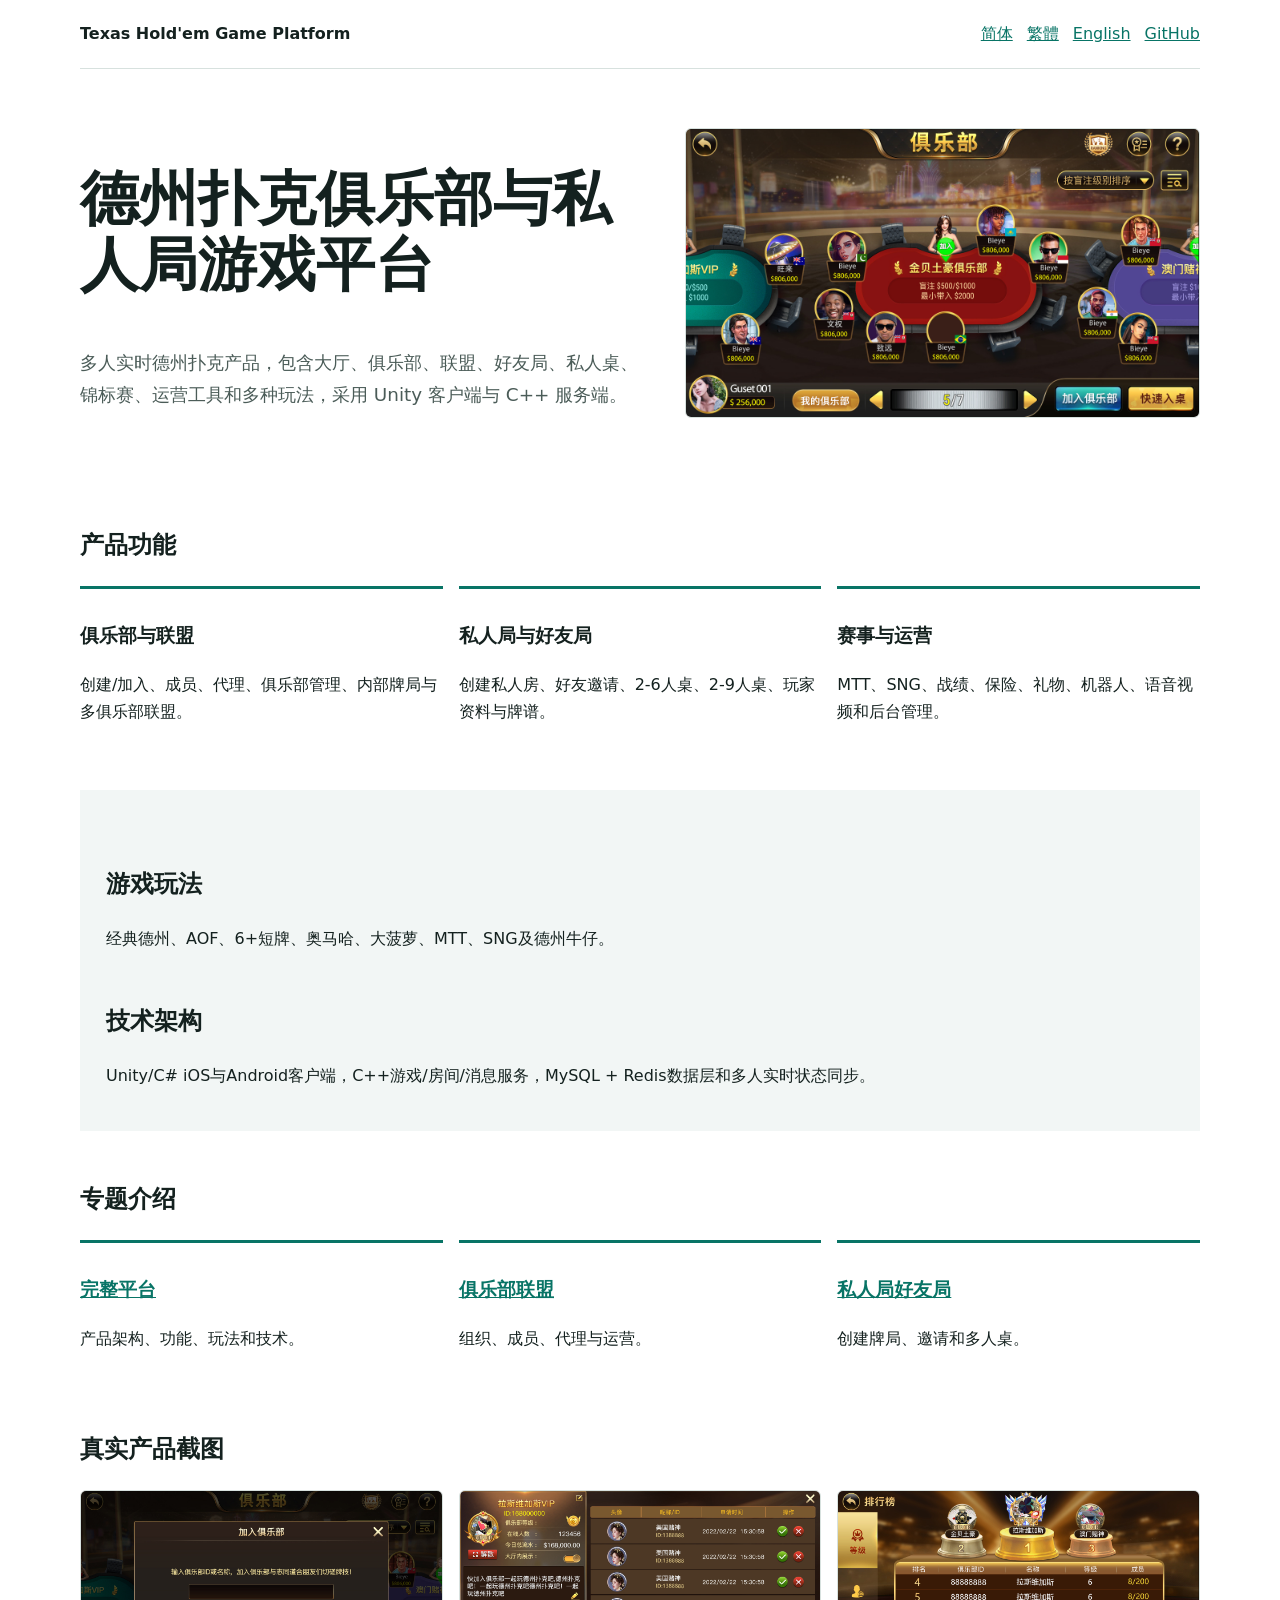
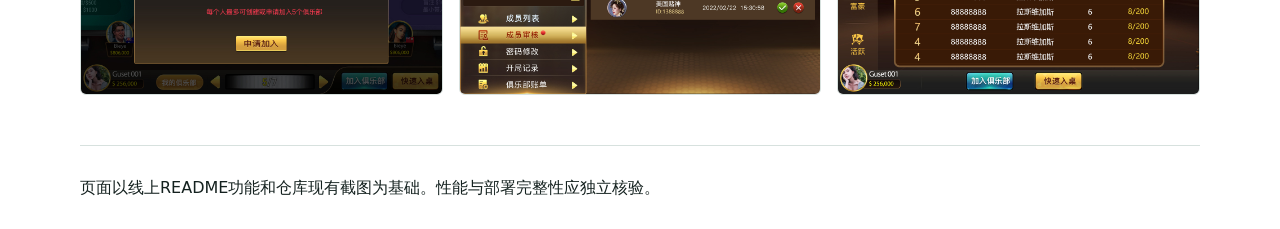
<file: docs/index.html>
<!doctype html><html lang="zh-CN"><head><meta name="google-site-verification" content="rrp5Uvgzi-1-rMxUBfhV3wjlNrFqzwnqiA4e3qsOLEM" /><meta charset="utf-8"><meta name="viewport" content="width=device-width,initial-scale=1"><title>德州扑克游戏平台｜俱乐部、联盟、私人局与好友局</title><meta name="description" content="完整图文介绍德州扑克平台、俱乐部、联盟、私人局、好友局、多种玩法及Unity+C++技术架构。"><link rel="canonical" href="https://masterai-top.github.io/Texas-Holdem-Poker-Game-Platform/"><link rel="stylesheet" href="styles.css"></head><body><header><strong>Texas Hold'em Game Platform</strong><nav><a href="zh-cn/texas-holdem-platform.html">简体</a><a href="zh-tw/texas-holdem-platform.html">繁體</a><a href="en/texas-holdem-platform.html">English</a><a href="https://github.com/masterai-top/Texas-Holdem-Poker-Game-Platform">GitHub</a></nav></header><main><section class="hero"><div><h1>德州扑克俱乐部与私人局游戏平台</h1><p class="lead">多人实时德州扑克产品，包含大厅、俱乐部、联盟、好友局、私人桌、锦标赛、运营工具和多种玩法，采用 Unity 客户端与 C++ 服务端。</p></div><img src="assets/screenshots/01.jpg" alt="德州扑克游戏平台大厅与产品界面"></section><section><h2>产品功能</h2><div class="cards"><article class="card"><h3>俱乐部与联盟</h3><p>创建/加入、成员、代理、俱乐部管理、内部牌局与多俱乐部联盟。</p></article><article class="card"><h3>私人局与好友局</h3><p>创建私人房、好友邀请、2-6人桌、2-9人桌、玩家资料与牌谱。</p></article><article class="card"><h3>赛事与运营</h3><p>MTT、SNG、战绩、保险、礼物、机器人、语音视频和后台管理。</p></article></div></section><section class="band"><h2>游戏玩法</h2><p>经典德州、AOF、6+短牌、奥马哈、大菠萝、MTT、SNG及德州牛仔。</p><h2>技术架构</h2><p>Unity/C# iOS与Android客户端，C++游戏/房间/消息服务，MySQL + Redis数据层和多人实时状态同步。</p></section><section><h2>专题介绍</h2><div class="cards"><article class="card"><h3><a href="zh-cn/texas-holdem-platform.html">完整平台</a></h3><p>产品架构、功能、玩法和技术。</p></article><article class="card"><h3><a href="zh-cn/poker-club-league.html">俱乐部联盟</a></h3><p>组织、成员、代理与运营。</p></article><article class="card"><h3><a href="zh-cn/private-friend-game.html">私人局好友局</a></h3><p>创建牌局、邀请和多人桌。</p></article></div></section><h2>真实产品截图</h2><div class="gallery"><img src="assets/screenshots/03.jpg" alt="德州私人局"><img src="assets/screenshots/06.jpg" alt="德州俱乐部管理"><img src="assets/screenshots/10.jpg" alt="德州扑克多人桌"></div></main><footer>页面以线上README功能和仓库现有截图为基础。性能与部署完整性应独立核验。</footer></body></html>
</file>
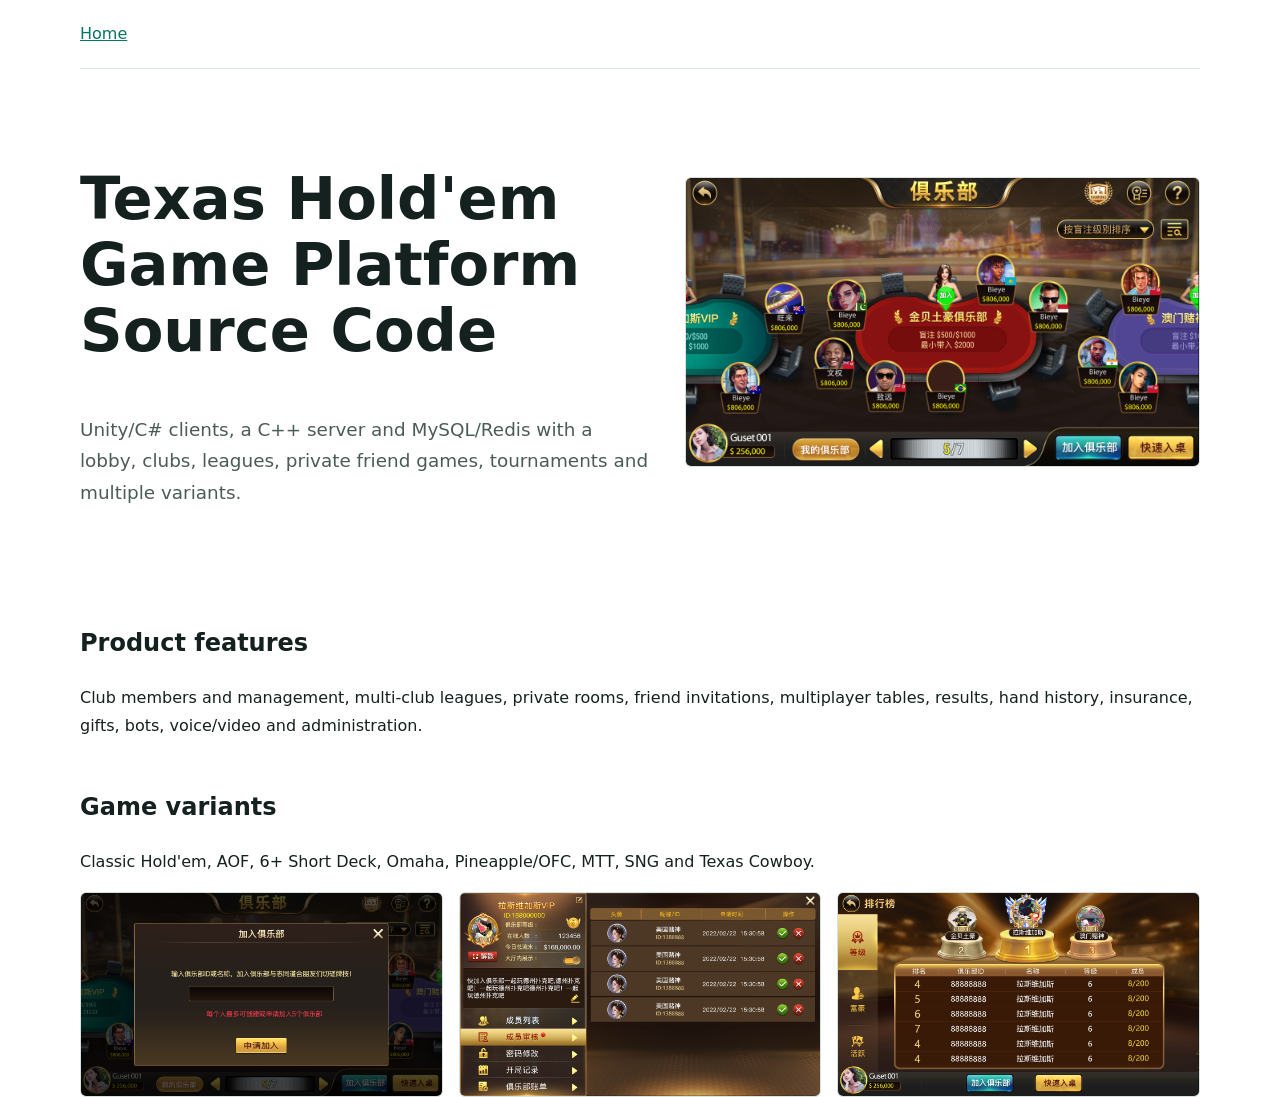
<file: docs/en/texas-holdem-platform.html>
<!doctype html><html lang="en"><head><meta charset="utf-8"><title>Texas Hold'em Game Platform｜Clubs, Leagues and Private Games</title><meta name="description" content="Complete illustrated Texas Hold'em platform with clubs, leagues, private friend games, tournaments, game variants and Unity/C++ architecture."><link rel="canonical" href="https://masterai-top.github.io/Texas-Holdem-Poker-Game-Platform/en/texas-holdem-platform.html"><link rel="stylesheet" href="../styles.css"></head><body><header><a href="../">Home</a></header><main><section class="hero"><div><h1>Texas Hold'em Game Platform Source Code</h1><p class="lead">Unity/C# clients, a C++ server and MySQL/Redis with a lobby, clubs, leagues, private friend games, tournaments and multiple variants.</p></div><img src="../assets/screenshots/01.jpg" alt="Texas Holdem platform"></section><h2>Product features</h2><p>Club members and management, multi-club leagues, private rooms, friend invitations, multiplayer tables, results, hand history, insurance, gifts, bots, voice/video and administration.</p><h2>Game variants</h2><p>Classic Hold'em, AOF, 6+ Short Deck, Omaha, Pineapple/OFC, MTT, SNG and Texas Cowboy.</p><div class="gallery"><img src="../assets/screenshots/03.jpg" alt="Private game"><img src="../assets/screenshots/06.jpg" alt="Poker club"><img src="../assets/screenshots/10.jpg" alt="Multiplayer table"></div></main></body></html>
</file>
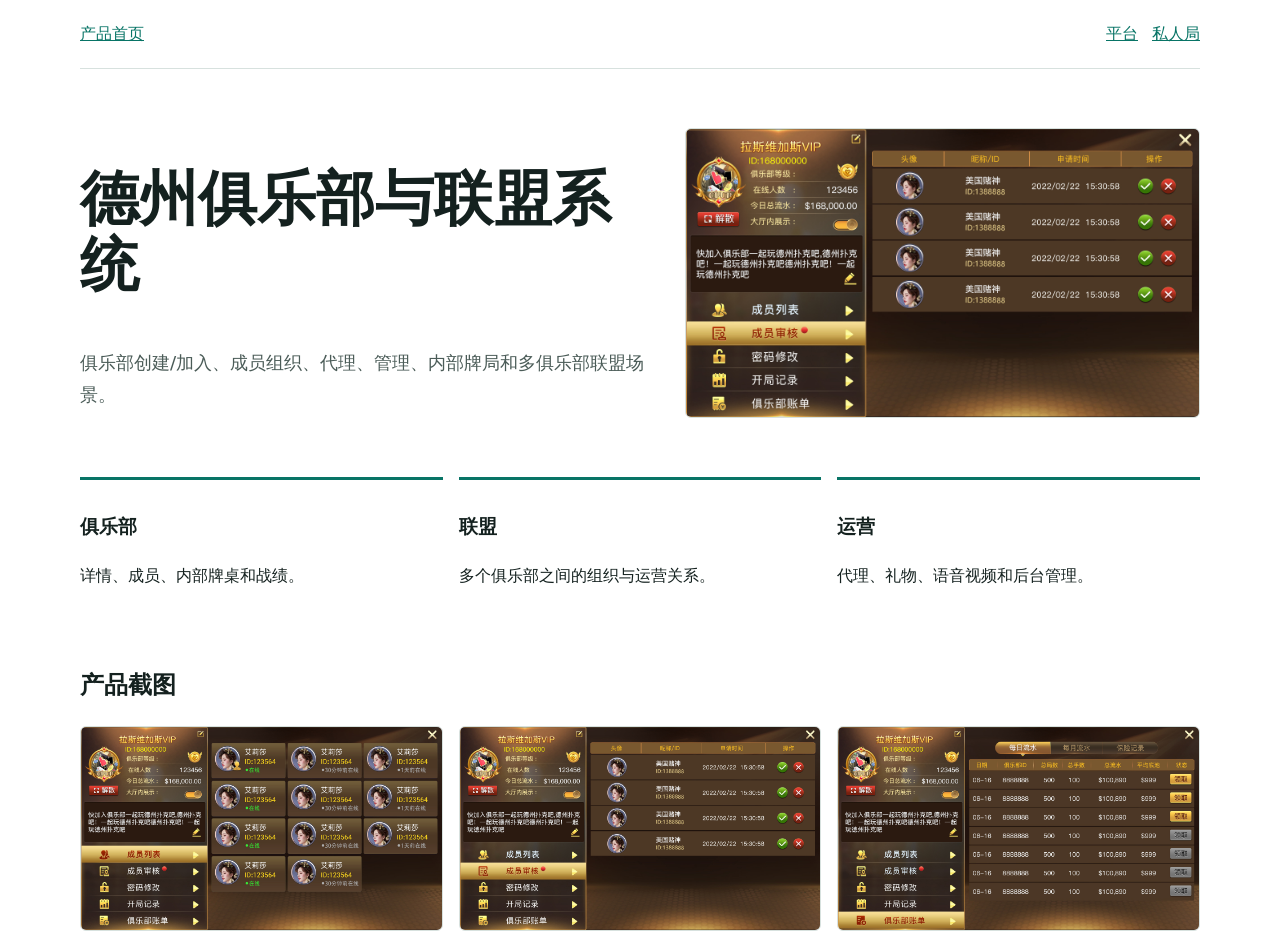
<file: docs/zh-cn/poker-club-league.html>
<!doctype html><html lang="zh-CN"><head><meta charset="utf-8"><title>德州俱乐部与联盟源码｜成员、代理及管理</title><meta name="description" content="德州俱乐部和联盟完整图文说明：创建加入、成员、代理、管理、内部牌局、战绩及运营。"><link rel="canonical" href="https://masterai-top.github.io/Texas-Holdem-Poker-Game-Platform/zh-cn/poker-club-league.html"><link rel="stylesheet" href="../styles.css"></head><body><header><a href="../">产品首页</a><nav><a href="texas-holdem-platform.html">平台</a><a href="private-friend-game.html">私人局</a></nav></header><main><section class="hero"><div><h1>德州俱乐部与联盟系统</h1><p class="lead">俱乐部创建/加入、成员组织、代理、管理、内部牌局和多俱乐部联盟场景。</p></div><img src="../assets/screenshots/06.jpg" alt="德州俱乐部管理界面"></section><div class="cards"><article class="card"><h3>俱乐部</h3><p>详情、成员、内部牌桌和战绩。</p></article><article class="card"><h3>联盟</h3><p>多个俱乐部之间的组织与运营关系。</p></article><article class="card"><h3>运营</h3><p>代理、礼物、语音视频和后台管理。</p></article></div><h2>产品截图</h2><div class="gallery"><img src="../assets/screenshots/05.jpg" alt="俱乐部详情"><img src="../assets/screenshots/06.jpg" alt="管理俱乐部"><img src="../assets/screenshots/07.jpg" alt="联盟管理"></div></main></body></html>
</file>
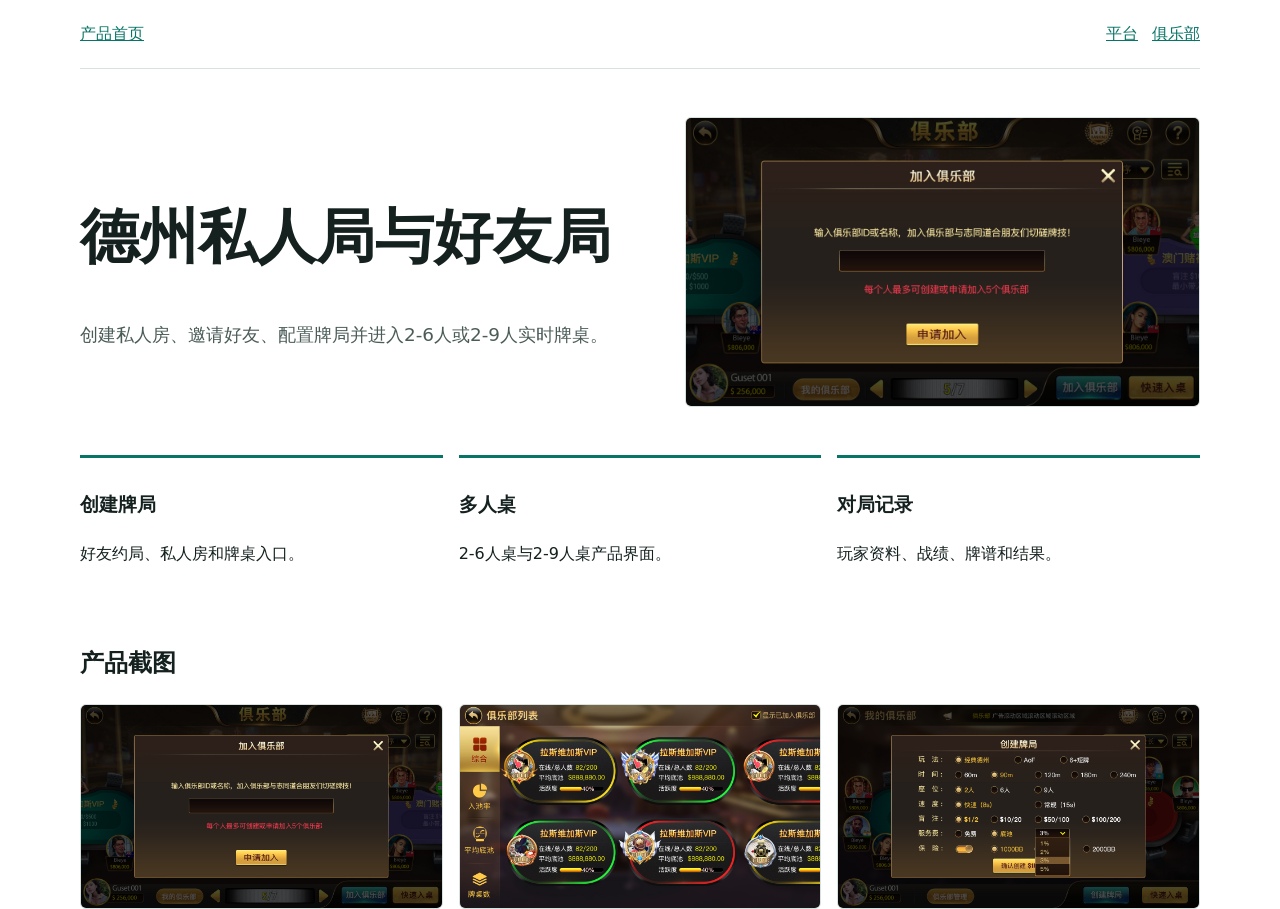
<file: docs/zh-cn/private-friend-game.html>
<!doctype html><html lang="zh-CN"><head><meta charset="utf-8"><title>德州私人局与好友局源码｜创建牌局和多人桌</title><meta name="description" content="德州私人局、好友局完整图文说明：创建私人房、好友邀请、多人桌、玩家信息、牌谱与实时互动。"><link rel="canonical" href="https://masterai-top.github.io/Texas-Holdem-Poker-Game-Platform/zh-cn/private-friend-game.html"><link rel="stylesheet" href="../styles.css"></head><body><header><a href="../">产品首页</a><nav><a href="texas-holdem-platform.html">平台</a><a href="poker-club-league.html">俱乐部</a></nav></header><main><section class="hero"><div><h1>德州私人局与好友局</h1><p class="lead">创建私人房、邀请好友、配置牌局并进入2-6人或2-9人实时牌桌。</p></div><img src="../assets/screenshots/03.jpg" alt="德州扑克私人房"></section><div class="cards"><article class="card"><h3>创建牌局</h3><p>好友约局、私人房和牌桌入口。</p></article><article class="card"><h3>多人桌</h3><p>2-6人桌与2-9人桌产品界面。</p></article><article class="card"><h3>对局记录</h3><p>玩家资料、战绩、牌谱和结果。</p></article></div><h2>产品截图</h2><div class="gallery"><img src="../assets/screenshots/03.jpg" alt="私人局"><img src="../assets/screenshots/04.jpg" alt="创建好友局"><img src="../assets/screenshots/13.jpg" alt="九人桌"></div></main></body></html>
</file>
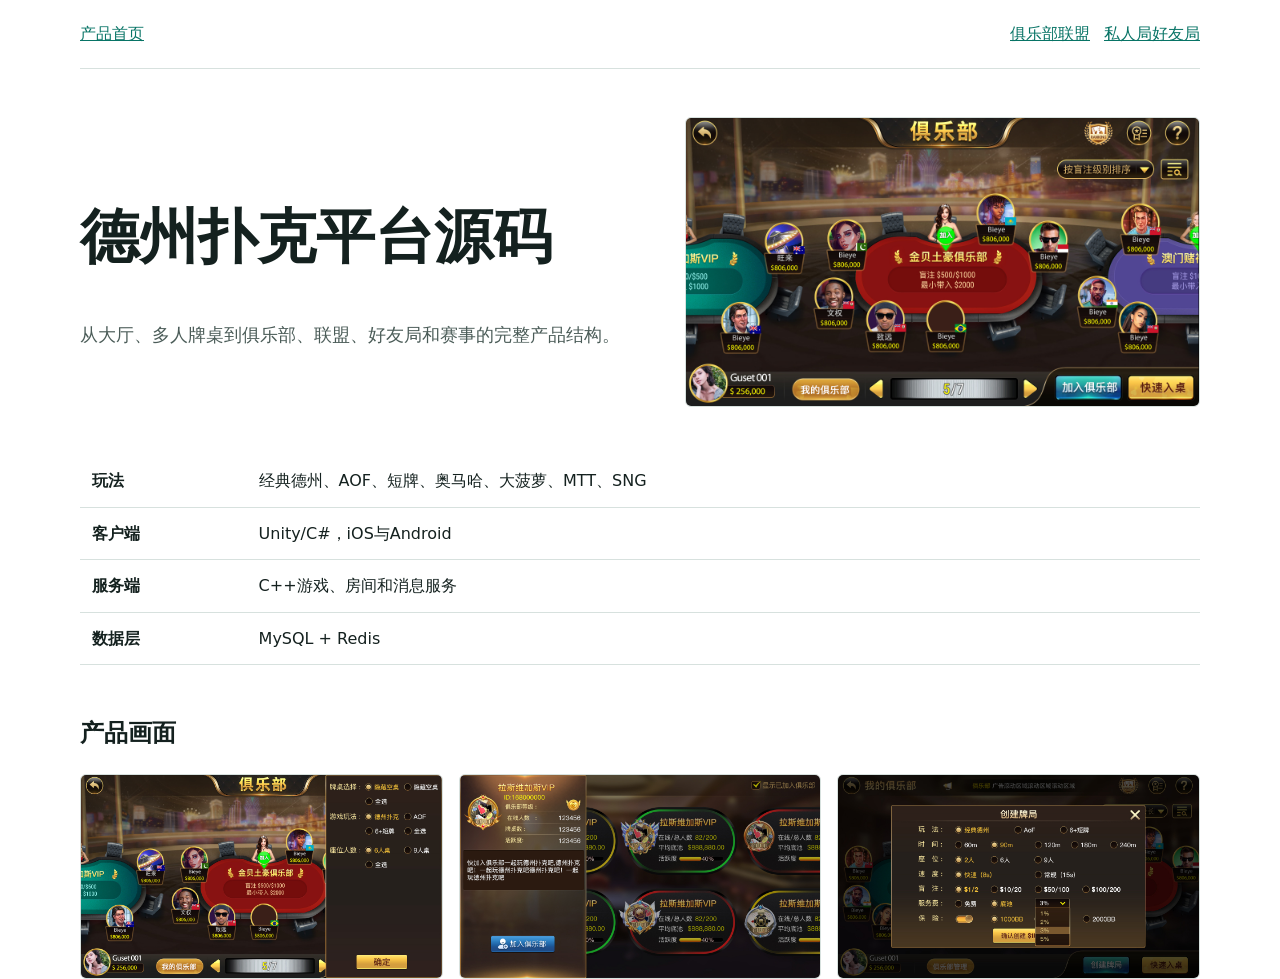
<file: docs/zh-cn/texas-holdem-platform.html>
<!doctype html><html lang="zh-CN"><head><meta charset="utf-8"><title>德州扑克平台源码｜产品、玩法与Unity C++架构</title><meta name="description" content="德州扑克平台完整图文说明：大厅、俱乐部、联盟、私人局、好友局、MTT、SNG与技术架构。"><link rel="canonical" href="https://masterai-top.github.io/Texas-Holdem-Poker-Game-Platform/zh-cn/texas-holdem-platform.html"><link rel="stylesheet" href="../styles.css"></head><body><header><a href="../">产品首页</a><nav><a href="poker-club-league.html">俱乐部联盟</a><a href="private-friend-game.html">私人局好友局</a></nav></header><main><section class="hero"><div><h1>德州扑克平台源码</h1><p class="lead">从大厅、多人牌桌到俱乐部、联盟、好友局和赛事的完整产品结构。</p></div><img src="../assets/screenshots/01.jpg" alt="德州扑克平台大厅"></section><table class="spec"><tr><th>玩法</th><td>经典德州、AOF、短牌、奥马哈、大菠萝、MTT、SNG</td></tr><tr><th>客户端</th><td>Unity/C#，iOS与Android</td></tr><tr><th>服务端</th><td>C++游戏、房间和消息服务</td></tr><tr><th>数据层</th><td>MySQL + Redis</td></tr></table><h2>产品画面</h2><div class="gallery"><img src="../assets/screenshots/02.jpg" alt="德州扑克大厅"><img src="../assets/screenshots/09.jpg" alt="德州牌谱"><img src="../assets/screenshots/13.jpg" alt="德州扑克九人桌"></div></main></body></html>
</file>
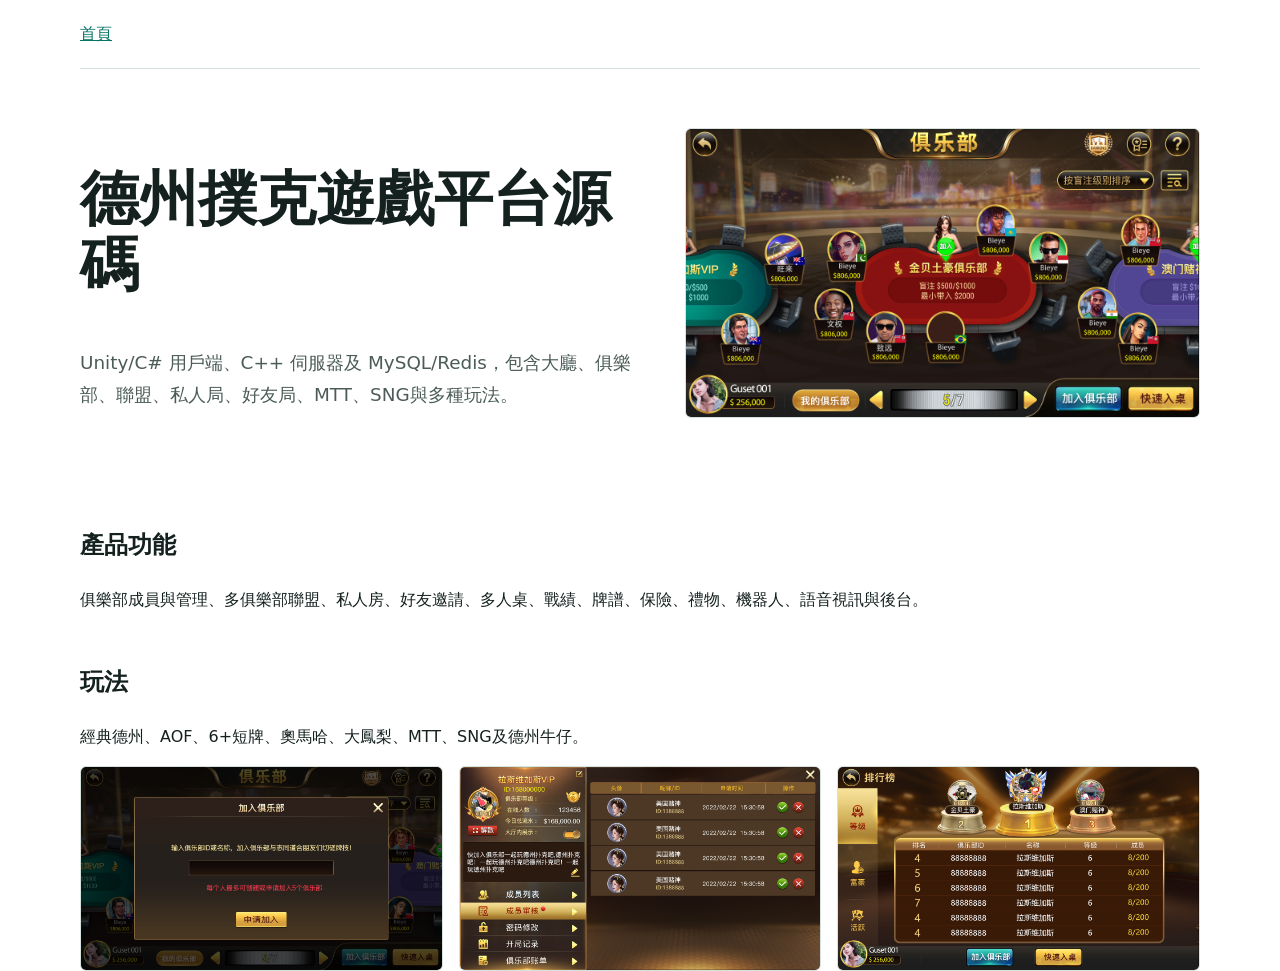
<file: docs/zh-tw/texas-holdem-platform.html>
<!doctype html><html lang="zh-Hant"><head><meta charset="utf-8"><title>德州撲克平台源碼｜俱樂部、聯盟與私人局</title><meta name="description" content="德州撲克平台完整圖文介紹，包含俱樂部、聯盟、私人局、好友局、賽事、玩法與技術。"><link rel="canonical" href="https://masterai-top.github.io/Texas-Holdem-Poker-Game-Platform/zh-tw/texas-holdem-platform.html"><link rel="stylesheet" href="../styles.css"></head><body><header><a href="../">首頁</a></header><main><section class="hero"><div><h1>德州撲克遊戲平台源碼</h1><p class="lead">Unity/C# 用戶端、C++ 伺服器及 MySQL/Redis，包含大廳、俱樂部、聯盟、私人局、好友局、MTT、SNG與多種玩法。</p></div><img src="../assets/screenshots/01.jpg" alt="德州撲克平台"></section><h2>產品功能</h2><p>俱樂部成員與管理、多俱樂部聯盟、私人房、好友邀請、多人桌、戰績、牌譜、保險、禮物、機器人、語音視訊與後台。</p><h2>玩法</h2><p>經典德州、AOF、6+短牌、奧馬哈、大鳳梨、MTT、SNG及德州牛仔。</p><div class="gallery"><img src="../assets/screenshots/03.jpg" alt="私人局"><img src="../assets/screenshots/06.jpg" alt="俱樂部"><img src="../assets/screenshots/10.jpg" alt="多人桌"></div></main></body></html>
</file>
<file: docs/styles.css>
:root{--ink:#14211f;--green:#087466;--soft:#f2f6f5;--line:#d7e1de}*{box-sizing:border-box}body{margin:0;color:var(--ink);font:16px/1.72 system-ui;background:#fff}header,main,footer{width:min(1120px,calc(100% - 36px));margin:auto}header{display:flex;justify-content:space-between;gap:20px;padding:20px 0;border-bottom:1px solid var(--line)}nav{display:flex;flex-wrap:wrap;gap:14px}a{color:var(--green)}.hero{display:grid;grid-template-columns:1.05fr .95fr;gap:36px;align-items:center;padding:48px 0}.hero img,.gallery img,.feature-image{width:100%;border-radius:6px;border:1px solid var(--line)}h1{font-size:clamp(2.1rem,5vw,3.7rem);line-height:1.12}h2{margin-top:2em}.lead{font-size:1.15rem;color:#4b5c58}.cards,.gallery{display:grid;grid-template-columns:repeat(3,1fr);gap:16px}.card{border-top:3px solid var(--green);padding:12px 0}.band{background:var(--soft);padding:26px;margin:36px 0}.spec{width:100%;border-collapse:collapse}.spec th,.spec td{padding:12px;border-bottom:1px solid var(--line);text-align:left}footer{margin-top:50px;padding:28px 0;border-top:1px solid var(--line)}@media(max-width:760px){.hero,.cards,.gallery{grid-template-columns:1fr}header{flex-direction:column}}
</file>
